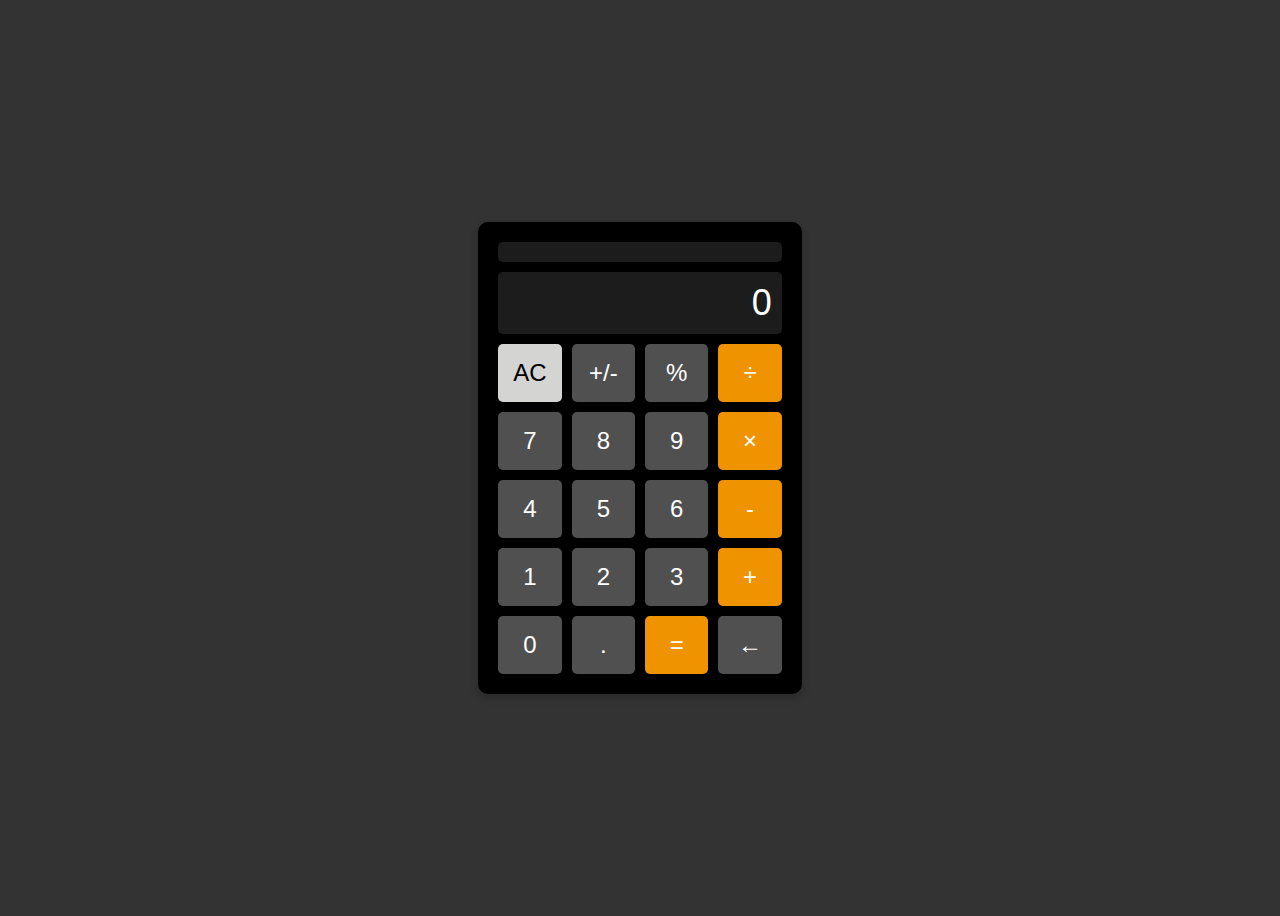
<file: index.html>
<!DOCTYPE html>
<html lang="en">
<head>
    <meta charset="UTF-8">
    <meta name="viewport" content="width=device-width, initial-scale=1.0">
    <title>仿苹果计算器</title>
    <link rel="stylesheet" href="css/main.css">
</head>
<body>
    <div class="calculator">
        <div class="history" id="history"></div>
        <div class="display">
            <p id="result">0</p>
        </div>
        <div class="buttons" id="buttons-container"></div>
    </div>
    <script type="module" src="js/main.js"></script>
</body>
</html>
</file>
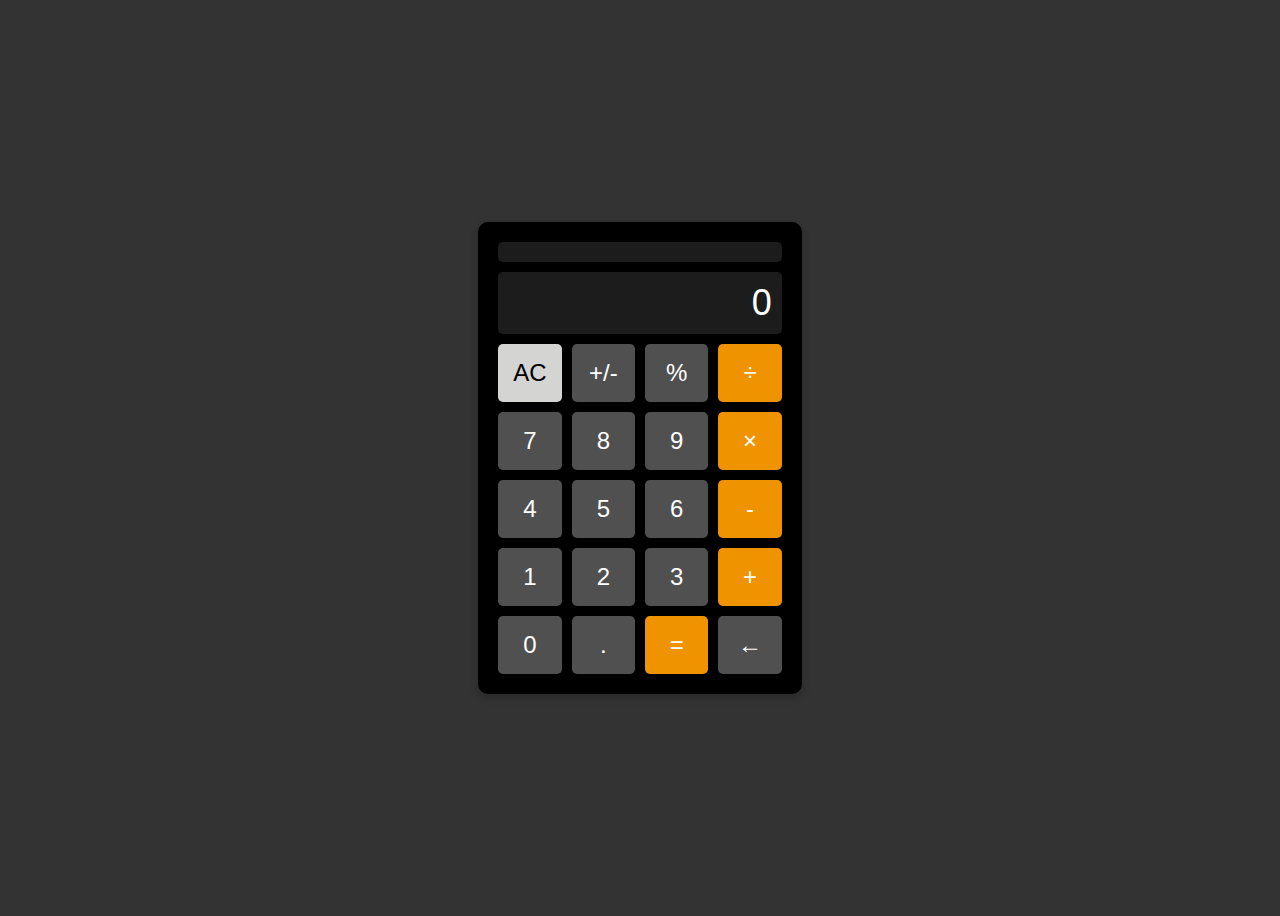
<file: backup/index.html>
<!DOCTYPE html>
<html lang="en">
<head>
    <meta charset="UTF-8">
    <meta name="viewport" content="width=device-width, initial-scale=1.0">
    <title>仿苹果计算器</title>
    <link rel="stylesheet" href="style.css">
</head>
<body>
    <div class="calculator">
        <div class="history" id="history"></div>
        <div class="display">
            <p id="result">0</p>
        </div>
        <div class="buttons">
            <button class="clear" id="clear">AC</button>
            <button id="+/-">+/-</button>
            <button id="%">%</button>
            <button class="operator" id="/">÷</button>
            <button id="7">7</button>
            <button id="8">8</button>
            <button id="9">9</button>
            <button class="operator" id="*">×</button>
            <button id="4">4</button>
            <button id="5">5</button>
            <button id="6">6</button>
            <button class="operator" id="-">-</button>
            <button id="1">1</button>
            <button id="2">2</button>
            <button id="3">3</button>
            <button class="operator" id="+">+</button>
            <button id="0">0</button>
            <button id=".">.</button>
            <button class="equals" id="=">=</button>
            <button class="backspace" id="backspace">←</button> <!-- 新增退格键 -->
        </div>
    </div>

    <script src="calculator.js"></script>
    <script src="main.js"></script>
</body>
</html>
</file>
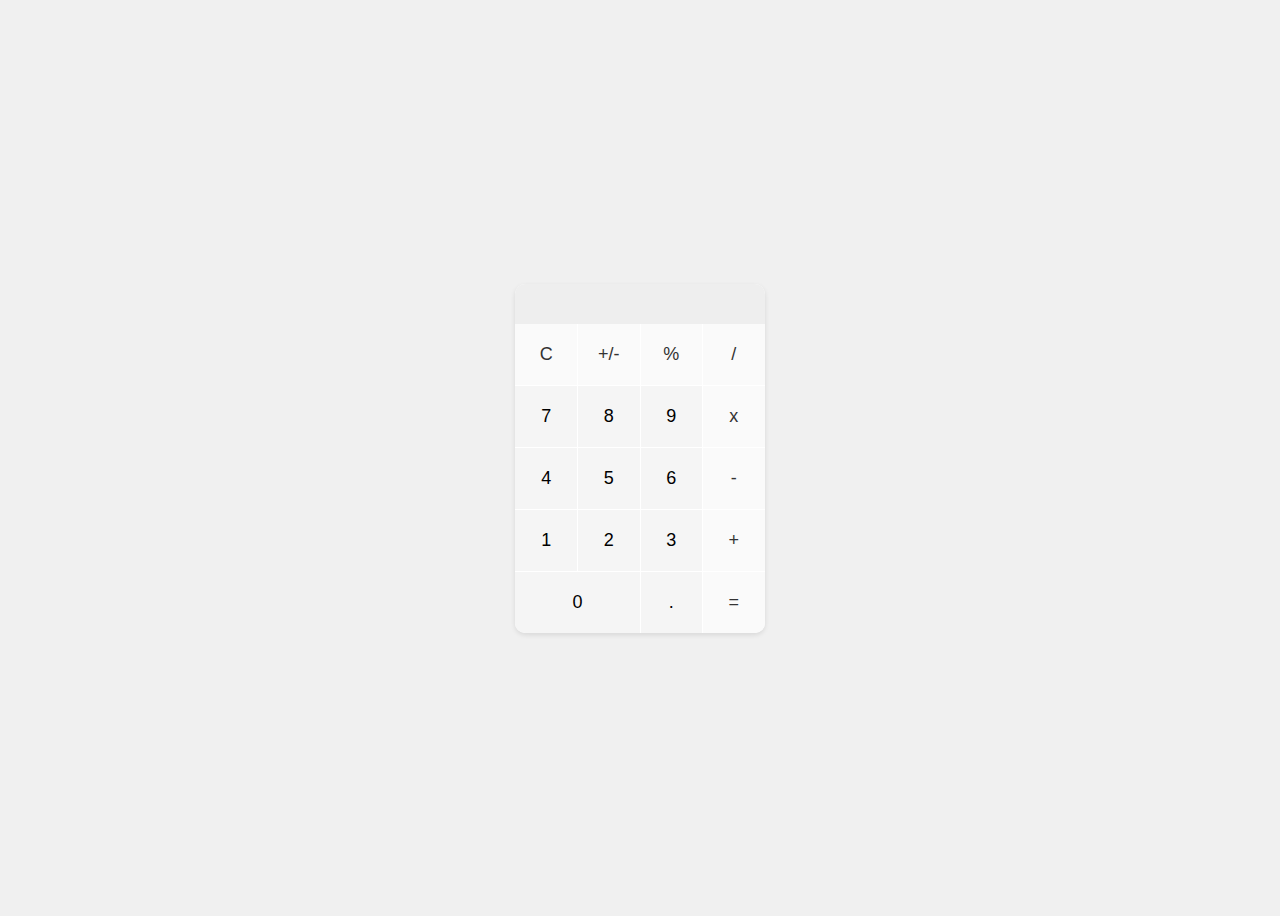
<file: web-calculator/index.html>
<!DOCTYPE html>
<html>
<head>
  <title>小米计算器</title>
  <meta charset="UTF-8">
  <meta name="viewport" content="width=device-width, initial-scale=1.0">
  <style>
    body {
      font-family: sans-serif;
      display: flex;
      justify-content: center;
      align-items: center;
      min-height: 100vh;
      background-color: #f0f0f0;
    }

    .calculator {
      background-color: #fff;
      border-radius: 10px;
      box-shadow: 0 2px 5px rgba(0, 0, 0, 0.1);
      overflow: hidden;
    }

    .display {
      background-color: #eee;
      padding: 20px;
      text-align: right;
      font-size: 24px;
    }

    .buttons {
      display: grid;
      grid-template-columns: repeat(4, 1fr);
      gap: 1px;
    }

    button {
      background-color: #f5f5f5;
      border: none;
      padding: 20px;
      font-size: 18px;
      cursor: pointer;
      transition: background-color 0.2s;
    }

    button:hover {
      background-color: #e0e0e0;
    }

    .operator {
      background-color: #fafafa;
      color: #333;
    }

    .zero {
      grid-column: span 2;
    }
  </style>
</head>
<body>
  <div class="calculator">
    <div class="display"></div>
    <div class="buttons">
      <button class="operator" data-action="clear">C</button>
      <button class="operator" data-action="sign">+/-</button>
      <button class="operator" data-action="percent">%</button>
      <button class="operator" data-action="divide">/</button>
      <button class="digit" data-value="7">7</button>
      <button class="digit" data-value="8">8</button>
      <button class="digit" data-value="9">9</button>
      <button class="operator" data-action="multiply">x</button>
      <button class="digit" data-value="4">4</button>
      <button class="digit" data-value="5">5</button>
      <button class="digit" data-value="6">6</button>
      <button class="operator" data-action="subtract">-</button>
      <button class="digit" data-value="1">1</button>
      <button class="digit" data-value="2">2</button>
      <button class="digit" data-value="3">3</button>
      <button class="operator" data-action="add">+</button>
      <button class="digit zero" data-value="0">0</button>
      <button class="digit" data-action="decimal">.</button>
      <button class="operator" data-action="calculate">=</button>
    </div>
  </div>

  <script>
    const display = document.querySelector('.display');
    const buttons = document.querySelectorAll('button');

    let currentInput = '';
    let previousInput = '';
    let currentOperator = null;

    buttons.forEach(button => {
      button.addEventListener('click', () => {
        const value = button.dataset.value;
        const action = button.dataset.action;

        if (value) {
          handleDigit(value);
        } else if (action) {
          handleOperator(action);
        }
      });
    });

    function handleDigit(digit) {
      currentInput += digit;
      updateDisplay();
    }

    function handleOperator(operator) {
      if (operator === 'clear') {
        clearCalculator();
      } else if (operator === 'sign') {
        toggleSign();
      } else if (operator === 'percent') {
        calculatePercentage();
      } else if (operator === 'decimal') {
        addDecimal();
      } else if (currentInput !== '' && previousInput !== '') {
        calculate();
        currentOperator = operator;
      } else {
        currentOperator = operator;
        previousInput = currentInput;
        currentInput = '';
      }
    }

    function calculate() {
      const num1 = parseFloat(previousInput);
      const num2 = parseFloat(currentInput);

      switch (currentOperator) {
        case 'add':
          currentInput = (num1 + num2).toString();
          break;
        case 'subtract':
          currentInput = (num1 - num2).toString();
          break;
        case 'multiply':
          currentInput = (num1 * num2).toString();
          break;
        case 'divide':
          currentInput = (num1 / num2).toString();
          break;
      }

      previousInput = '';
      currentOperator = null;
      updateDisplay();
    }

    function clearCalculator() {
      currentInput = '';
      previousInput = '';
      currentOperator = null;
      updateDisplay();
    }

    function toggleSign() {
      currentInput = (parseFloat(currentInput) * -1).toString();
      updateDisplay();
    }

    function calculatePercentage() {
      currentInput = (parseFloat(currentInput) / 100).toString();
      updateDisplay();
    }

    function addDecimal() {
      if (!currentInput.includes('.')) {
        currentInput += '.';
        updateDisplay();
      }
    }

    function updateDisplay() {
      display.textContent = currentInput;
    }
  </script>
</body>
</html>
</file>
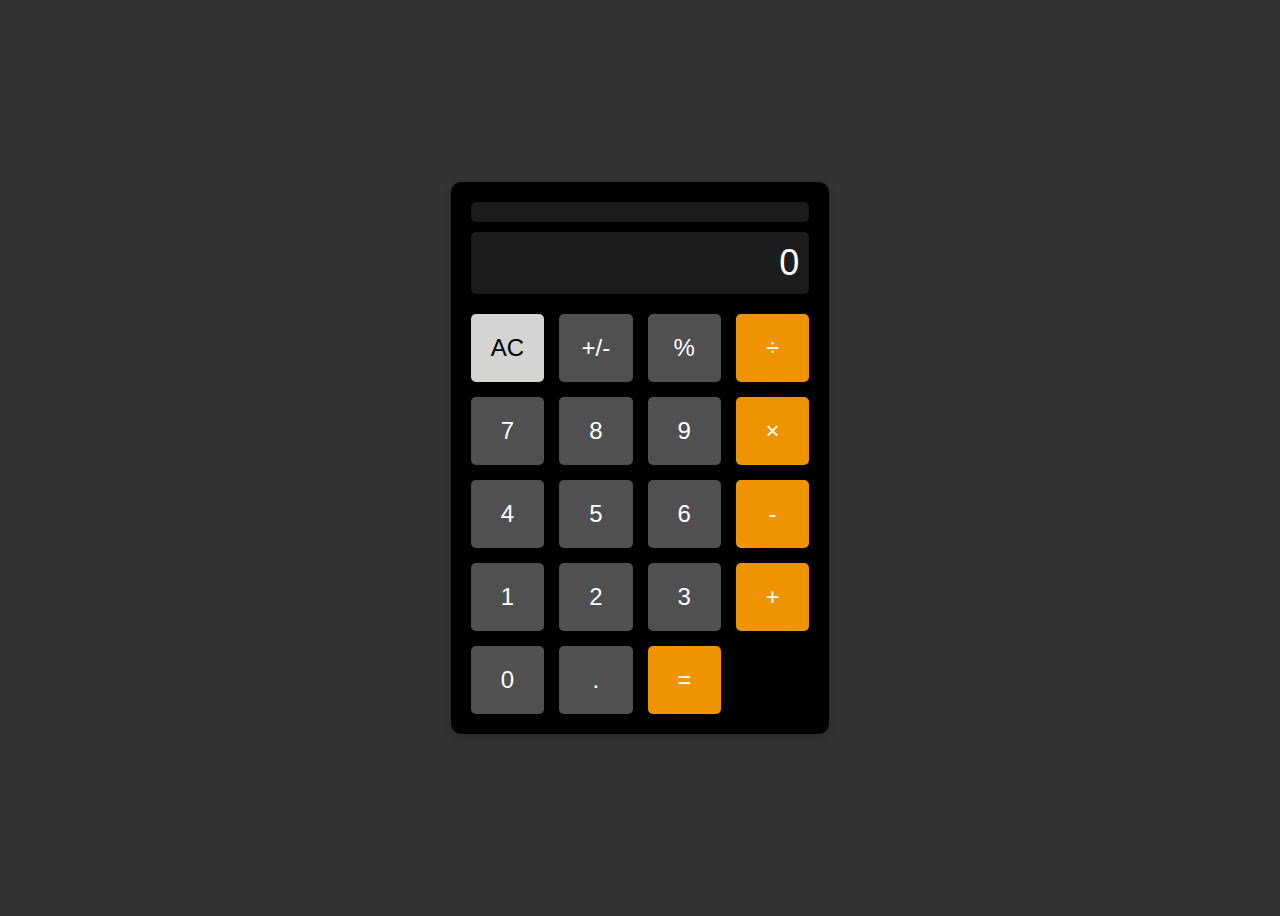
<file: calculator copy.html>
<!DOCTYPE html>
<html>

<head>
  <title>仿苹果计算器</title>
  <style>
    body {
      font-family: "San Francisco", "Helvetica Neue", Helvetica, Arial, sans-serif;
      background-color: #333;
      display: flex;
      justify-content: center;
      align-items: center;
      min-height: 100vh;
    }

    .calculator {
      background-color: #000;
      border-radius: 10px;
      padding: 20px;
      box-shadow: 0px 4px 8px rgba(0, 0, 0, 0.2);
      display: grid;
      grid-template-rows: auto 1fr auto;
      /* 对齐：使用 grid 布局 */
      max-width: 400px;
      /* 限制最大宽度 */
    }

    .history {
      background-color: #1c1c1c;
      border-radius: 5px;
      padding: 10px;
      margin-bottom: 10px;
      overflow-y: auto;
      /* 允许纵向滚动 */
      max-height: 150px;
      /* 限制最大高度 */
    }

    .history p {
      font-size: 14px;
      color: #fff;
      margin: 5px 0;
      text-align: right;
    }

    .display {
      background-color: #1c1c1c;
      border-radius: 5px;
      padding: 10px;
      margin-bottom: 20px;
      text-align: right;
      /* 对齐：文字右对齐 */
    }

    .display p {
      font-size: 36px;
      color: #fff;
      margin: 0;
    }

    .buttons {
      display: grid;
      grid-template-columns: repeat(4, 1fr);
      grid-gap: 15px;
    }

    button {
      background-color: #505050;
      border: none;
      border-radius: 5px;
      padding: 20px;
      font-size: 24px;
      color: #fff;
      cursor: pointer;
      transition: background-color 0.2s;
      text-align: center;
      /* 对齐：文字居中 */
    }

    button:hover {
      background-color: #666;
    }

    button.operator {
      background-color: #f09300;
      color: #fff;
    }

    button.operator:hover {
      background-color: #f7a72a;
    }

    button.clear {
      background-color: #d4d4d2;
      color: #000;
    }

    button.clear:hover {
      background-color: #e5e5e5;
    }

    button.equals {
      background-color: #f09300;
      color: #fff;
    }

    button.equals:hover {
      background-color: #f7a72a;
    }
  </style>
</head>

<body>
  <div class="calculator">
    <div class="history" id="history">
      </div>
    <div class="display">
      <p id="result">0</p>
    </div>
    <div class="buttons">
      <button class="clear" onclick="clearDisplay()">AC</button>
      <button onclick="appendNumber('+/-')">+/-</button>
      <button onclick="appendNumber('%')">%</button>
      <button class="operator" onclick="appendNumber('/')">÷</button>
      <button onclick="appendNumber('7')">7</button>
      <button onclick="appendNumber('8')">8</button>
      <button onclick="appendNumber('9')">9</button>
      <button class="operator" onclick="appendNumber('*')">×</button>
      <button onclick="appendNumber('4')">4</button>
      <button onclick="appendNumber('5')">5</button>
      <button onclick="appendNumber('6')">6</button>
      <button class="operator" onclick="appendNumber('-')">-</button>
      <button onclick="appendNumber('1')">1</button>
      <button onclick="appendNumber('2')">2</button>
      <button onclick="appendNumber('3')">3</button>
      <button class="operator" onclick="appendNumber('+')">+</button>
      <button onclick="appendNumber('0')">0</button>
      <button onclick="appendNumber('.')">.</button>
      <button class="equals" onclick="calculate()">=</button>
    </div>
  </div>

  <script>
    let currentInput = '0';
    let history = [];

    function updateDisplay() {
      document.getElementById('result').textContent = currentInput;
    }

    function updateHistory() {
      const historyDiv = document.getElementById('history');
      historyDiv.innerHTML = ''; // 清空历史记录

      history.forEach(item => {
        const p = document.createElement('p');
        p.textContent = item;
        historyDiv.appendChild(p);
      });
    }

    function appendNumber(number) {
      if (currentInput === '0' && number !== '.' && number !== '+/-' && number !== '%') {
        currentInput = number;
      } else if (number === '+/-') {
        currentInput = (parseFloat(currentInput) * -1).toString();
      } else if (number === '%') {
        currentInput = (parseFloat(currentInput) / 100).toString();
      } else {
        currentInput += number;
      }
      updateDisplay();
    }

    function clearDisplay() {
      currentInput = '0';
      updateDisplay();
    }

    function calculate() {
      try {
        const result = eval(currentInput).toString();
        history.push(`${currentInput} = ${result}`); // 添加到历史记录
        currentInput = result;
        updateDisplay();
        updateHistory();
      } catch (error) {
        currentInput = 'Error';
        updateDisplay();
      }
    }
  </script>
</body>

</html>
</file>
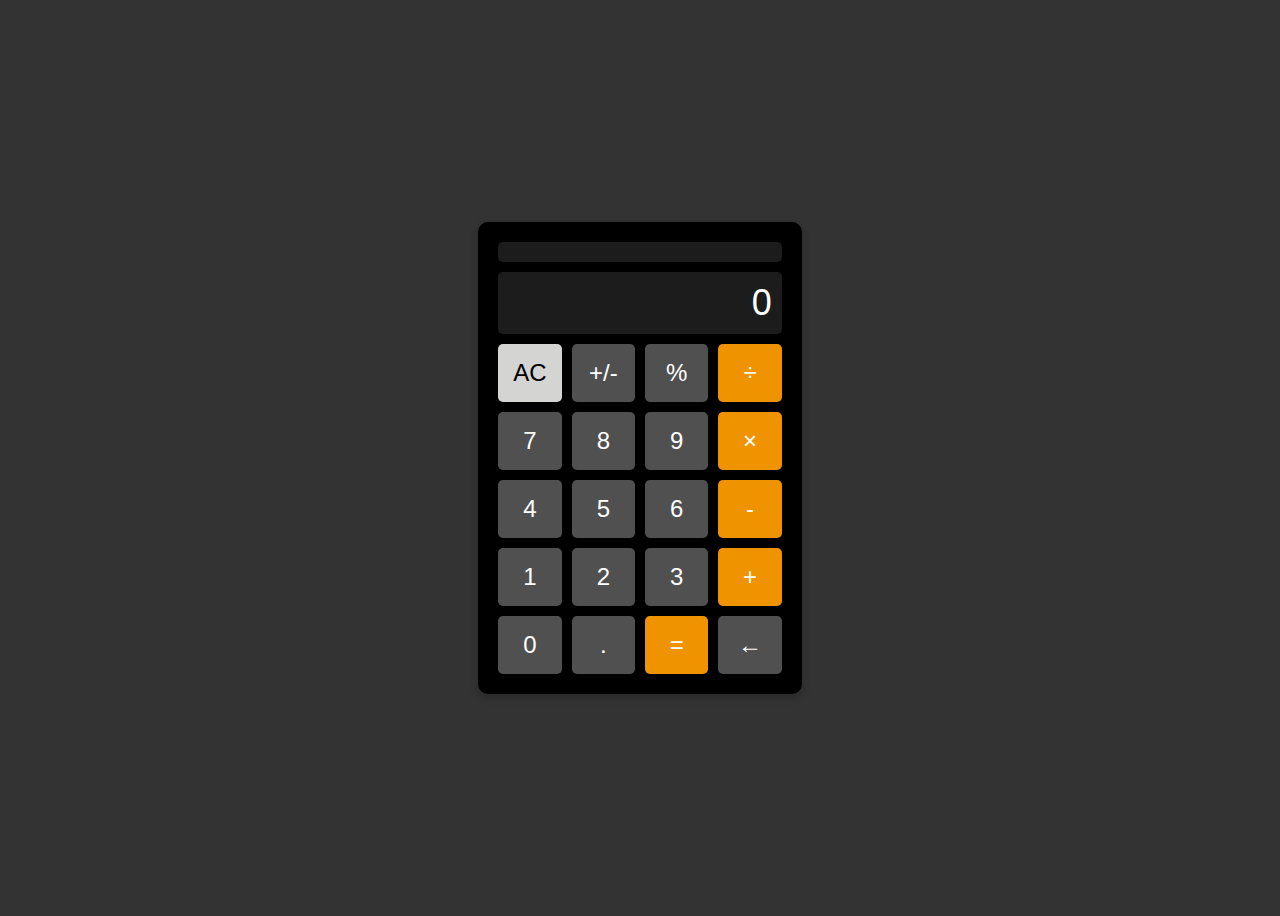
<file: calculator.html>
<!DOCTYPE html>
<html lang="en">
<head>
    <meta charset="UTF-8">
    <meta name="viewport" content="width=device-width, initial-scale=1.0">
    <title>仿苹果计算器</title>
    <link rel="stylesheet" href="css/main.css">
</head>
<body>
    <div class="calculator">
        <div class="history" id="history"></div>
        <div class="display">
            <p id="result">0</p>
        </div>
        <div class="buttons" id="buttons-container"></div>
    </div>
    <script type="module" src="main.js"></script>
</body>
</html>
</file>
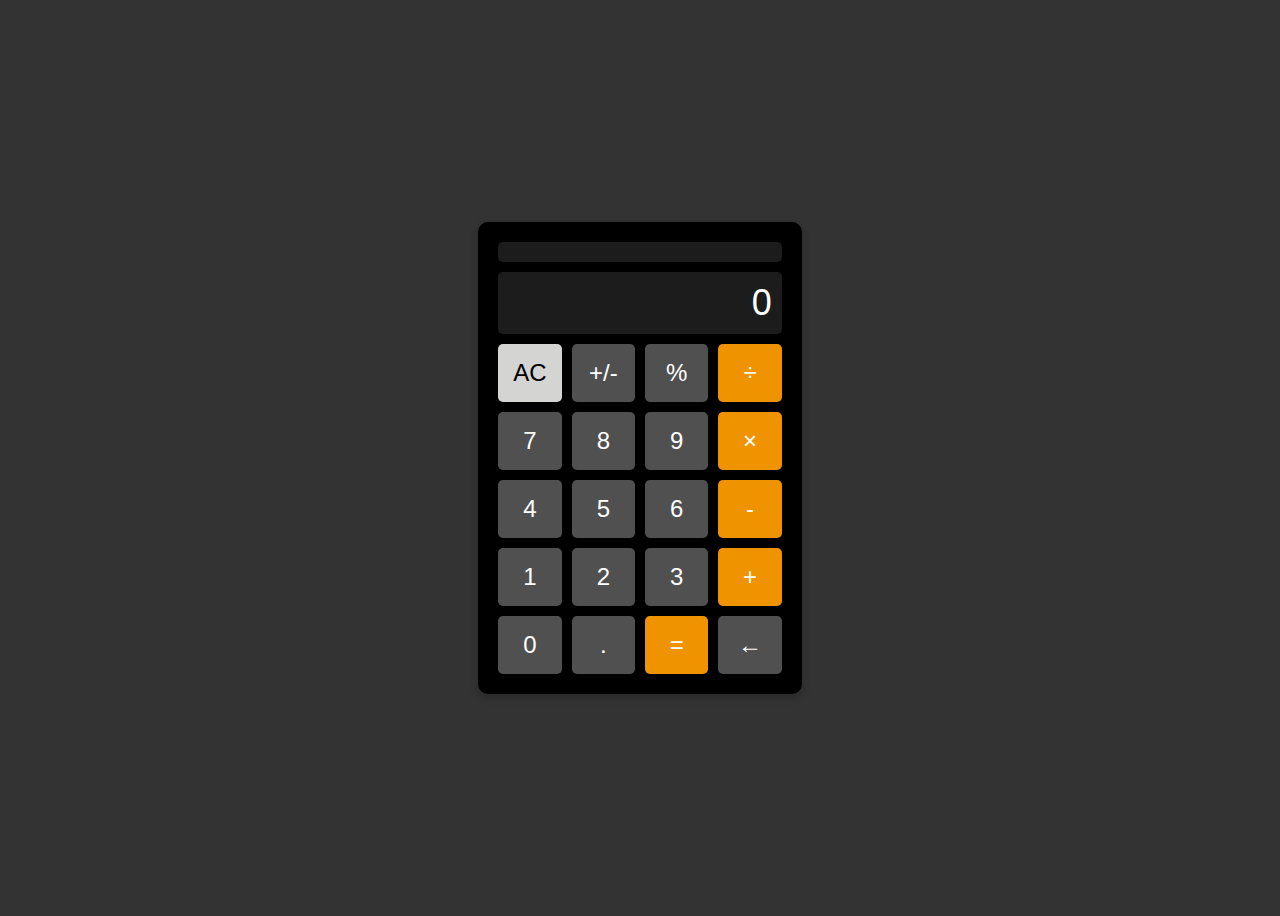
<file: backup/calculator.html>
<!DOCTYPE html>
<html lang="en">
<head>
    <meta charset="UTF-8">
    <meta name="viewport" content="width=device-width, initial-scale=1.0">
    <title>仿苹果计算器</title>
    <link rel="stylesheet" href="style.css">
</head>
<body>
    <div class="calculator">
        <div class="history" id="history"></div>
        <div class="display">
            <p id="result">0</p>
        </div>
        <div class="buttons">
            <button class="clear" id="clear">AC</button>
            <button id="+/-">+/-</button>
            <button id="%">%</button>
            <button class="operator" id="/">÷</button>
            <button id="7">7</button>
            <button id="8">8</button>
            <button id="9">9</button>
            <button class="operator" id="*">×</button>
            <button id="4">4</button>
            <button id="5">5</button>
            <button id="6">6</button>
            <button class="operator" id="-">-</button>
            <button id="1">1</button>
            <button id="2">2</button>
            <button id="3">3</button>
            <button class="operator" id="+">+</button>
            <button id="0">0</button>
            <button id=".">.</button>
            <button class="equals" id="=">=</button>
            <button class="backspace" id="backspace">←</button> <!-- 新增退格键 -->
        </div>
    </div>

    <script src="main.js"></script>
</body>
</html>
</file>
<file: css/main.css>
@import "base.css";
@import "calculator.css";
@import "history.css";
@import "display.css";
</file>
<file: backup/style.css>
body {
  font-family: "San Francisco", "Helvetica Neue", Helvetica, Arial, sans-serif;
  background-color: #333;
  display: flex;
  justify-content: center;
  align-items: center;
  min-height: 100vh;
}

.calculator {
  background-color: #000;
  border-radius: 10px;
  padding: 20px;
  box-shadow: 0px 4px 8px rgba(0, 0, 0, 0.2);
  display: grid;
  grid-template-rows: auto 1fr auto;
  max-width: 400px;
}

.history {
  background-color: #1c1c1c;
  border-radius: 5px;
  padding: 10px;
  margin-bottom: 10px;
  overflow-y: auto;
  max-height: 150px;
}

.history p {
  font-size: 14px;
  color: #fff;
  margin: 5px 0;
  text-align: right;
}

.display {
  background-color: #1c1c1c;
  border-radius: 5px;
  padding: 10px;
  margin-bottom: 10px;
  text-align: right;
}

.display p {
  font-size: 36px;
  color: #fff;
  margin: 0;
}

.buttons {
  display: grid;
  grid-template-columns: repeat(4, 1fr);
  grid-gap: 10px;
}
.buttons .backspace {
    grid-column: span 1; /* 使退格键占据两列 */
    font-size: 1.5em;
}
button {
  background-color: #505050;
  border: none;
  border-radius: 5px;
  padding: 15px;
  font-size: 24px;
  color: #fff;
  cursor: pointer;
  transition: background-color 0.2s;
  text-align: center;
}

button:hover {
  background-color: #666;
}

button.operator {
  background-color: #f09300;
  color: #fff;
}

button.operator:hover {
  background-color: #f7a72a;
}

button.clear {
  background-color: #d4d4d2;
  color: #000;
}

button.clear:hover {
  background-color: #e5e5e5;
}

button.equals {
  background-color: #f09300;
  color: #fff;
}

button.equals:hover {
  background-color: #f7a72a;
}
</file>
